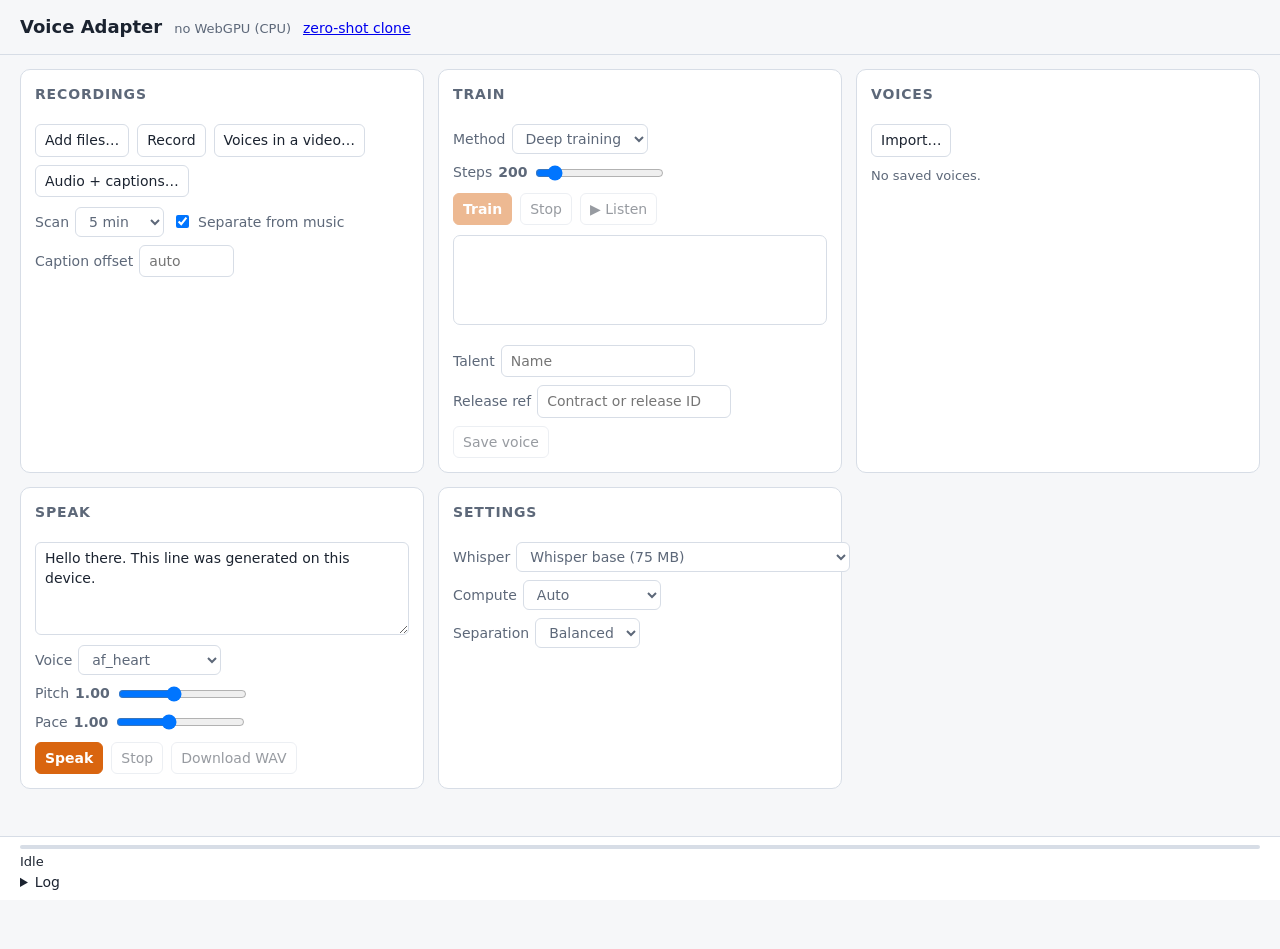
<file: index.html>
<!doctype html>
<html lang="en">
<head>
  <meta charset="utf-8">
  <meta name="viewport" content="width=device-width, initial-scale=1">
  <title>Voice Adapter</title>
  <link rel="stylesheet" href="src/styles.css">
</head>
<body>
  <header>
    <h1>Voice Adapter</h1>
    <span class="muted" id="gpu"></span>
    <a href="clone.html">zero-shot clone</a>
  </header>

  <main>
    <section>
      <h2>Recordings</h2>
      <div class="buttons">
        <button id="addBtn">Add files…</button><input type="file" id="addInput" accept="audio/*,video/*" multiple hidden>
        <button id="recordBtn">Record</button>
        <button id="videoBtn">Voices in a video…</button><input type="file" id="videoInput" accept="video/*,audio/*,.mkv" hidden>
        <button id="captionBtn">Audio + captions…</button><input type="file" id="captionInput" accept="audio/*,video/*,.vtt,.srt,.ttml,.dfxp,.xml" multiple hidden>
      </div>
      <div class="fields">
        <label>Scan <select id="scanMinutes"><option value="3">3 min</option><option value="5" selected>5 min</option><option value="10">10 min</option><option value="20">20 min</option></select></label>
        <label><input type="checkbox" id="isolate" checked> Separate from music</label>
        <label>Caption offset <input type="text" id="captionOffset" placeholder="auto" size="6"></label>
      </div>
      <div class="list" id="found"></div>
      <div class="list" id="clips"></div>
      <div class="muted" id="clipsHint"></div>
    </section>

    <section>
      <h2>Train</h2>
      <div class="fields">
        <label>Method <select id="method"><option value="neural">Deep training</option><option value="search">Quick match</option></select></label>
        <label>Steps <b id="stepsVal">200</b> <input type="range" id="steps" min="50" max="1500" step="50" value="200"></label>
      </div>
      <div class="buttons">
        <button class="primary" id="trainBtn" disabled>Train</button>
        <button id="stopBtn" disabled>Stop</button>
        <button id="listenBtn" disabled>▶ Listen</button>
      </div>
      <canvas id="chart" width="600" height="180"></canvas>
      <div class="muted" id="trainStatus"></div>
      <div class="fields">
        <label>Talent <input type="text" id="talent" placeholder="Name"></label>
        <label>Release ref <input type="text" id="release" placeholder="Contract or release ID"></label>
        <button id="saveBtn" disabled>Save voice</button>
      </div>
    </section>

    <section>
      <h2>Voices</h2>
      <div class="buttons"><button id="importBtn">Import…</button><input type="file" id="importInput" accept=".json,application/json" hidden></div>
      <div class="list" id="voices"></div>
    </section>

    <section>
      <h2>Speak</h2>
      <textarea id="speakText" rows="4">Hello there. This line was generated on this device.</textarea>
      <div class="fields">
        <label>Voice <select id="speakVoice"></select></label>
        <label>Pitch <b id="speakPitchVal">1.00</b> <input type="range" id="speakPitch" min="0.7" max="1.4" step="0.01" value="1"></label>
        <label>Pace <b id="speakPaceVal">1.00</b> <input type="range" id="speakPace" min="0.6" max="1.6" step="0.01" value="1"></label>
      </div>
      <div class="buttons">
        <button class="primary" id="speakBtn">Speak</button>
        <button id="speakStop" disabled>Stop</button>
        <button id="speakSave" disabled>Download WAV</button>
        <span class="muted" id="speakStatus"></span>
      </div>
    </section>

    <section>
      <h2>Settings</h2>
      <div class="fields">
        <label>Whisper <select id="asrModel"></select></label>
        <label>Compute <select id="device"><option value="auto">Auto</option><option value="webgpu">WebGPU</option><option value="wasm">WebAssembly</option></select></label>
        <label>Separation <select id="sepQuality"><option value="4">Best</option><option value="6" selected>Balanced</option><option value="9">Fast</option></select></label>
      </div>
    </section>
  </main>

  <footer>
    <div class="progress" id="progress"><div></div></div>
    <div class="status"><span id="stage">Idle</span><span id="progressText"></span></div>
    <div class="error" id="error"></div>
    <div class="downloads" id="downloads"></div>
    <details><summary>Log</summary><div class="log" id="log"></div></details>
  </footer>

  <script type="module" src="src/main.js"></script>
</body>
</html>
</file>
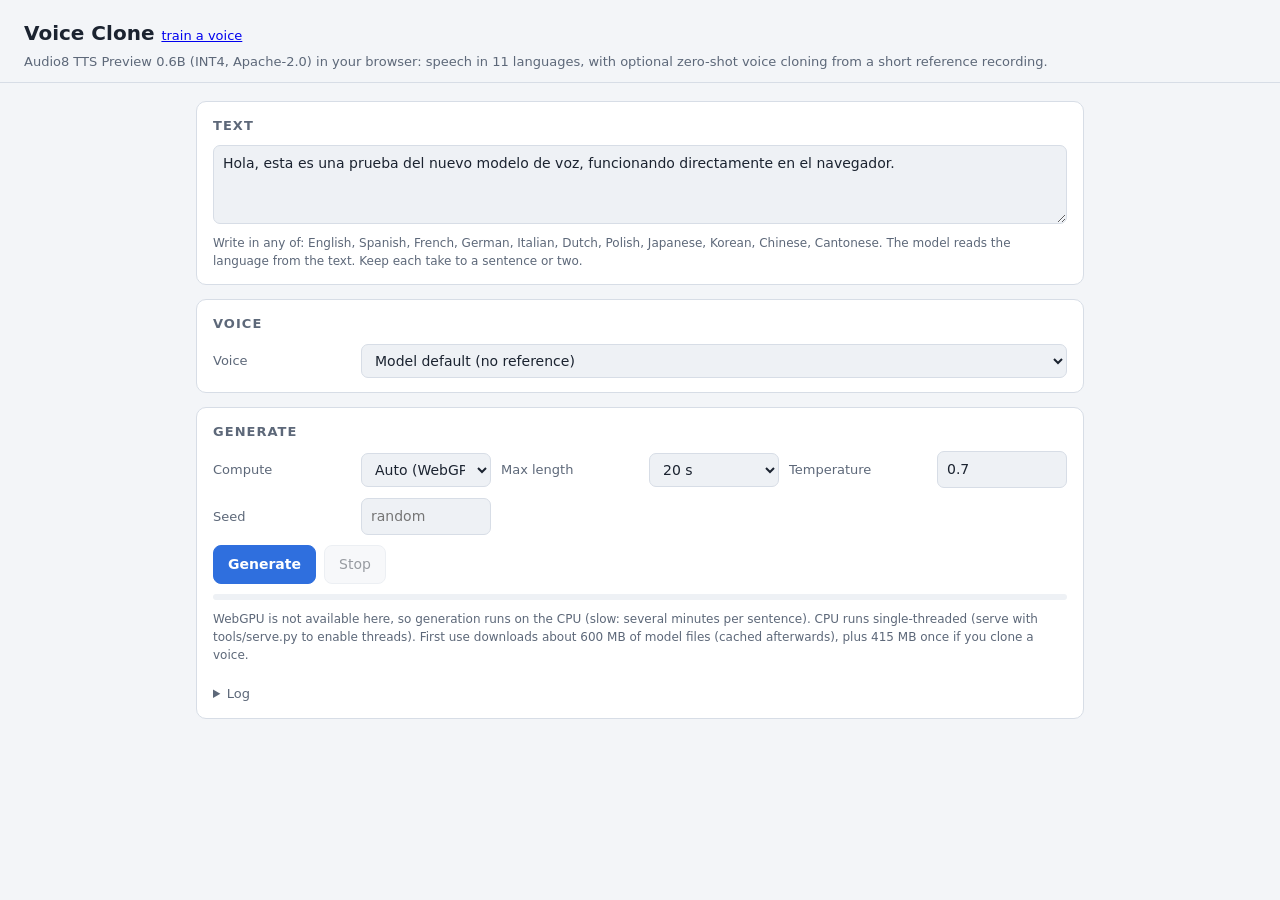
<file: clone.html>
<!doctype html>
<html lang="en">
<head>
<meta charset="utf-8">
<meta name="viewport" content="width=device-width, initial-scale=1">
<title>Voice Clone</title>
<link rel="icon" href="data:image/svg+xml,%3Csvg xmlns=%27http://www.w3.org/2000/svg%27 viewBox=%270 0 64 64%27%3E%3Crect x=%274%27 y=%274%27 width=%2756%27 height=%2756%27 rx=%2712%27 fill=%27%235b9cff%27/%3E%3Cpath d=%27M16 38v-12M24 44v-24M32 50V14M40 44v-24M48 38v-12%27 stroke=%27white%27 stroke-width=%275%27 stroke-linecap=%27round%27/%3E%3C/svg%3E">
<meta name="description" content="Test Audio8 TTS (0.6B, INT4) in the browser: multilingual speech and zero-shot voice cloning with ONNX Runtime Web.">
<style>
  :root { --bg:#0f1216; --panel:#171b21; --panel-2:#1e242c; --border:#2a323d; --text:#e6e9ee; --muted:#8b95a5; --accent:#5b9cff; --ok:#3ddc97; --danger:#ff6b6b; --warn:#ffb454; }
  @media (prefers-color-scheme: light) { :root:not([data-theme="dark"]) { --bg:#f3f5f8; --panel:#fff; --panel-2:#eef1f5; --border:#d7dde6; --text:#1b2330; --muted:#5d6879; --accent:#2f6fde; } }
  :root[data-theme="dark"] { --bg:#0f1216; --panel:#171b21; --panel-2:#1e242c; --border:#2a323d; --text:#e6e9ee; --muted:#8b95a5; }
  * { box-sizing: border-box; } html, body { margin: 0; }
  body { background: var(--bg); color: var(--text); font: 15px/1.5 system-ui, -apple-system, "Segoe UI", Roboto, sans-serif; }
  header { padding: 18px 24px 10px; border-bottom: 1px solid var(--border); }
  header h1 { margin: 0; font-size: 20px; } header p { margin: 4px 0 0; color: var(--muted); font-size: 13px; }
  main { max-width: 920px; margin: 0 auto; padding: 18px 16px 48px; display: flex; flex-direction: column; gap: 14px; }
  .panel { background: var(--panel); border: 1px solid var(--border); border-radius: 10px; padding: 14px 16px; display: flex; flex-direction: column; gap: 10px; }
  h2 { margin: 0; font-size: 13px; text-transform: uppercase; letter-spacing: .08em; color: var(--muted); }
  textarea, input[type=text], select { width: 100%; min-width: 0; background: var(--panel-2); color: var(--text); border: 1px solid var(--border); border-radius: 7px; padding: 7px 9px; font: inherit; font-size: 14px; }
  textarea { resize: vertical; }
  label.row { display: grid; grid-template-columns: 140px minmax(0, 1fr); gap: 8px; align-items: center; font-size: 13px; color: var(--muted); }
  @media (max-width: 600px) { label.row { grid-template-columns: 1fr; } }
  label.check { display: flex; gap: 8px; align-items: flex-start; font-size: 13px; }
  .grid { display: grid; grid-template-columns: repeat(auto-fit, minmax(220px, 1fr)); gap: 10px; }
  button { background: var(--panel-2); color: var(--text); border: 1px solid var(--border); border-radius: 8px; padding: 8px 14px; font: inherit; font-size: 14px; cursor: pointer; }
  button.primary { background: var(--accent); border-color: var(--accent); color: #fff; font-weight: 600; }
  button:disabled { opacity: .45; cursor: default; }
  .btns { display: flex; flex-wrap: wrap; gap: 8px; align-items: center; }
  .hint { font-size: 12px; color: var(--muted); } .hint.warn { color: var(--warn); } .hint.ok { color: var(--ok); }
  .progress { height: 6px; background: var(--panel-2); border-radius: 3px; overflow: hidden; } .progress > div { height: 100%; width: 0; background: var(--accent); transition: width .2s; }
  .stat { font-size: 13px; color: var(--muted); font-variant-numeric: tabular-nums; }
  .error { color: var(--danger); font-size: 13px; white-space: pre-wrap; } .error:empty { display: none; }
  audio { width: 100%; }
  .takes { display: flex; flex-direction: column; gap: 10px; }
  .take { border: 1px solid var(--border); border-radius: 8px; padding: 10px; background: var(--panel-2); display: flex; flex-direction: column; gap: 6px; }
  .take .t { font-size: 13px; }
  .log { font: 12px/1.4 ui-monospace, Menlo, Consolas, monospace; color: var(--muted); max-height: 180px; overflow: auto; white-space: pre-wrap; }
  details summary { cursor: pointer; font-size: 13px; color: var(--muted); }
</style>
</head>
<body>
<header>
  <h1>Voice Clone <a href="index.html" style="font-size:13px;font-weight:400">train a voice</a></h1>
  <p>Audio8 TTS Preview 0.6B (INT4, Apache-2.0) in your browser: speech in 11 languages, with optional zero-shot voice cloning from a short reference recording.</p>
</header>
<main>
  <section class="panel">
    <h2>Text</h2>
    <textarea id="text" rows="3">Hola, esta es una prueba del nuevo modelo de voz, funcionando directamente en el navegador.</textarea>
    <div class="hint">Write in any of: English, Spanish, French, German, Italian, Dutch, Polish, Japanese, Korean, Chinese, Cantonese. The model reads the language from the text. Keep each take to a sentence or two.</div>
  </section>

  <section class="panel">
    <h2>Voice</h2>
    <label class="row"><span>Voice</span>
      <select id="voiceMode"><option value="none">Model default (no reference)</option><option value="clone">Clone from a reference recording</option></select></label>
    <div id="cloneBox" hidden style="display:flex;flex-direction:column;gap:10px">
      <label class="row"><span>Reference audio</span><input type="file" id="refFile" accept="audio/*,video/*"></label>
      <div class="hint" id="refInfo">5–15 s of one person speaking clearly. Longer files are trimmed to the first 15 s.</div>
      <label class="row"><span>Its transcript</span><input type="text" id="refText" placeholder="Exactly what is said in the reference"></label>
      <div class="btns"><button id="autoTranscript" disabled>Transcribe with Whisper</button><span class="hint">The transcript must match the recording word for word.</span></div>
      <label class="row"><span>Release ref</span><input type="text" id="relRef" placeholder="Contract or release ID"></label>
    </div>
  </section>

  <section class="panel">
    <h2>Generate</h2>
    <div class="grid">
      <label class="row"><span>Compute</span><select id="device"><option value="auto">Auto (WebGPU if available)</option><option value="webgpu">WebGPU</option><option value="wasm">CPU (WebAssembly)</option></select></label>
      <label class="row"><span>Max length</span><select id="maxFrames"><option value="215">10 s</option><option value="430" selected>20 s</option><option value="645">30 s</option></select></label>
      <label class="row"><span>Temperature</span><input type="text" id="temp" value="0.7"></label>
      <label class="row"><span>Seed</span><input type="text" id="seed" placeholder="random"></label>
    </div>
    <div class="btns"><button class="primary" id="go">Generate</button><button id="stop" disabled>Stop</button><span class="stat" id="stat"></span></div>
    <div class="progress"><div id="bar"></div></div>
    <div class="hint" id="envHint"></div>
    <div class="error" id="error"></div>
    <div class="takes" id="takes"></div>
    <details><summary>Log</summary><div class="log" id="log"></div></details>
  </section>
</main>

<script type="text/plain" id="a8WorkerSrc">
// Audio8 TTS (DualAR, Edge0/Audio8-TTS-Preview-0.6B-ONNX-INT4) in the browser with ONNX Runtime Web.
// Prompt format and sampling follow the model's own processing_arktts.py / modeling_arktts.py.
let ort = null, T = null, tok = null, man = null, base = '';
const sess = {}, embMeta = {};
const post = (m, t) => self.postMessage(m, t || []);

// ---------- fp16 helpers ----------
const f32 = new Float32Array(1), u32 = new Uint32Array(f32.buffer);
// float32 -> float16 bits, round-to-nearest-even (matches numpy / ONNX Runtime casts)
function toHalf(v) {
  f32[0] = v; const x = u32[0], sign = (x >>> 16) & 0x8000;
  let e = (x >>> 23) & 0xff, m = x & 0x7fffff;
  if (e === 0xff) return sign | 0x7c00 | (m ? 0x200 : 0);
  e = e - 127 + 15;
  if (e >= 31) return sign | 0x7c00;
  if (e <= 0) {
    if (e < -10) return sign;
    m |= 0x800000; const shift = 14 - e, half = 1 << (shift - 1), rem = m & ((1 << shift) - 1);
    let r = m >>> shift; if (rem > half || (rem === half && (r & 1))) r++;
    return sign | r;
  }
  const rem = m & 0x1fff; let r = (e << 10) | (m >>> 13);
  if (rem > 0x1000 || (rem === 0x1000 && (r & 1))) r++;
  return sign | r;
}
function fromHalf(h) {
  const s = h & 0x8000 ? -1 : 1, e = (h >> 10) & 0x1f, m = h & 0x3ff;
  if (e === 0) return s * m * 2 ** -24;
  if (e === 31) return m ? NaN : s * Infinity;
  return s * (1 + m / 1024) * 2 ** (e - 15);
}
// Embedding lookups for the patched graphs: rows of a packed 4-bit table, (q - zero_point) * scale per block.
const tables = {};
function makeTable(meta, data) {
  const w = meta.weight, sc = meta.scales, zp = meta.zero_points, [V, C] = w.dims, B = meta.block_size, nb = C / B;
  const key = `${w.offset}`;
  if (tables[key]) return tables[key];
  const scales = new Uint16Array(data.slice(sc.offset, sc.offset + sc.length).buffer);
  return (tables[key] = { V, C, B, nb, q: data.slice(w.offset, w.offset + w.length), zp: data.slice(zp.offset, zp.offset + zp.length), scales, zpRow: Math.ceil(nb / 2) });
}
function lookup(t, idx) { // idx: array of row numbers -> Uint16Array (fp16) [idx.length, C]
  const out = new Uint16Array(idx.length * t.C), half = t.C / 2;
  for (let n = 0; n < idx.length; n++) {
    const r = idx[n], qo = r * half, zo = r * t.zpRow, so = r * t.nb, oo = n * t.C;
    for (let b = 0; b < t.nb; b++) {
      const zb = t.zp[zo + (b >> 1)], z = b & 1 ? zb >> 4 : zb & 15, scale = fromHalf(t.scales[so + b]);
      for (let k = 0; k < t.B; k += 2) {
        const byte = t.q[qo + ((b * t.B + k) >> 1)];
        out[oo + b * t.B + k] = toHalf(((byte & 15) - z) * scale);
        out[oo + b * t.B + k + 1] = toHalf(((byte >> 4) - z) * scale);
      }
    }
  }
  return out;
}
const u16 = (t) => new Uint16Array(t.data.buffer, t.data.byteOffset, t.data.length);

// ---------- loading ----------
async function cachedBytes(url, label) {
  let c = null;
  try { c = await caches.open('voice-adapter-models'); const hit = await c.match(url); if (hit) return new Uint8Array(await hit.arrayBuffer()); } catch (e) {}
  const r = await fetch(url);
  if (!r.ok) throw new Error(`Could not download ${label} (${r.status}).`);
  const total = Number(r.headers.get('content-length')) || 0, reader = r.body.getReader(), parts = [];
  let loaded = 0;
  for (;;) { const { done, value } = await reader.read(); if (done) break; parts.push(value); loaded += value.length; post({ type: 'download', status: 'progress', name: 'audio8', file: label, loaded, total }); }
  post({ type: 'download', status: 'done', name: 'audio8', file: label });
  const out = new Uint8Array(loaded); let o = 0; for (const v of parts) { out.set(v, o); o += v.length; }
  if (c) try { await c.put(url, new Response(out)); } catch (e) {}
  return out;
}
// slow/fast use the patched graphs (GatherBlockQuantized replaced by emb_* inputs) from graphBase;
// the weights (.data) come unchanged from the Hugging Face repo.
const GRAPHS = {
  slow: ['slow_ar_int4.web.onnx', 'slow_ar_int4.onnx.data', 'slow_ar_int4.web.json'],
  fast: ['fast_ar_int4.web.onnx', 'fast_ar_int4.onnx.data', 'fast_ar_int4.web.json'],
  dec: ['codec_decoder_fp16.onnx', 'codec_decoder_fp16.onnx.data'],
  enc: ['registration/codec_encoder_fp16.onnx', 'registration/codec_encoder_fp16.onnx.data'],
};
async function load(p) {
  if (!ort) {
    ort = await import(p.ortUrl);
    ort.env.wasm.wasmPaths = p.wasmBase;
    ort.env.wasm.numThreads = self.crossOriginIsolated ? Math.min(8, navigator.hardwareConcurrency || 4) : 1;
  }
  base = p.base;
  if (!man) man = await (await fetch(new URL('runtime_manifest.json', base), { cache: 'no-cache' })).json();
  if (!tok && p.tokenizer) {
    T = await import(p.tfUrl);
    tok = await T.AutoTokenizer.from_pretrained(p.tokenizer);
  }
  const devices = {};
  for (const name of p.graphs) {
    if (!sess[name]) {
      const [g, d, j] = GRAPHS[name];
      post({ type: 'status', message: `Loading Audio8 ${name}` });
      const gb = j ? p.graphBase : base;
      const model = await cachedBytes(new URL(g, gb).href, g.split('/').pop());
      const data = await cachedBytes(new URL(d, base).href, d.split('/').pop());
      if (j) {
        embMeta[name] = await (await fetch(new URL(j, gb), { cache: 'no-cache' })).json();
        for (const m of embMeta[name]) m.table = makeTable(m, data);
      }
      const ep = name !== 'enc' && name !== 'dec' && p.device === 'webgpu' ? ['webgpu', 'wasm'] : ['wasm'];
      let err;
      for (const e of ep) {
        try { sess[name] = await ort.InferenceSession.create(model, { executionProviders: [e], externalData: [{ path: d.split('/').pop(), data }], graphOptimizationLevel: 'all' }); sess[name].ep = e; break; }
        catch (x) { err = x; post({ type: 'log', message: `Audio8 ${name} on ${e} failed: ${x.message || x}` }); }
      }
      if (!sess[name]) throw err;
    }
    devices[name] = sess[name].ep;
  }
  return { devices, manifest: man };
}
async function unload(names) { for (const n of names) if (sess[n]) { try { await sess[n].release(); } catch (e) {} delete sess[n]; } return true; }

// ---------- prompt ----------
const clean = (s) => String(s).trim().split(/\s+/).join(' ');
const enc = (s) => Array.from(tok.encode(s, { add_special_tokens: false }));
function promptRows(text, ref) {
  const target = clean(text);
  let prefix, suffix;
  if (!ref) {
    prefix = [...enc('<|im_start|>system\n'), ...enc('convert the provided text to speech'), ...enc('<|im_end|>\n'),
      ...enc('<|im_start|>user\n'), ...enc(target), ...enc('<|im_end|>\n'), ...enc('<|im_start|>assistant\n<|voice|>')];
    suffix = [];
  } else {
    const rt = clean(ref.text);
    prefix = [...enc('<|im_start|>system\n'), ...enc('convert the provided text to speech reference to the following:\n\nText:\n'),
      ...enc(/<\|speaker:\d+\|>/.test(rt) ? rt : `<|speaker:0|>${rt}`), ...enc('\n\nSpeech:\n')];
    suffix = [...enc('<|im_end|>\n'), ...enc('<|im_start|>user\n'), ...enc(target), ...enc('<|im_end|>\n'), ...enc('<|im_start|>assistant\n<|voice|>')];
  }
  const F = ref ? ref.frames : 0, L = prefix.length + F + suffix.length, NC = man.num_codebooks;
  const rows = new BigInt64Array((NC + 1) * L);
  prefix.forEach((v, i) => { rows[i] = BigInt(v); });
  for (let f = 0; f < F; f++) {
    rows[prefix.length + f] = BigInt(ref.codes[f] + man.semantic_begin_id);           // codes row 0 -> semantic ids
    for (let k = 0; k < NC; k++) rows[(k + 1) * L + prefix.length + f] = BigInt(ref.codes[k * F + f]);
  }
  suffix.forEach((v, i) => { rows[prefix.length + F + i] = BigInt(v); });
  return { rows, L };
}

// ---------- sampling (matches ArkttsLegacyTopKTopPLogitsProcessor + Gumbel-style draw) ----------
let rngState = 0x9e3779b9;
function rand() { rngState ^= rngState << 13; rngState ^= rngState >>> 17; rngState ^= rngState << 5; return ((rngState >>> 0) + 0.5) / 4294967296; }
function sampleFrom(logits, off, n, topK, topP, temp) {
  const idx = Array.from({ length: n }, (_, i) => i).sort((a, b) => logits[off + b] - logits[off + a]);
  let mx = logits[off + idx[0]], z = 0;
  for (let i = 0; i < n; i++) z += Math.exp(logits[off + idx[i]] - mx);
  const keep = []; let cum = 0;
  for (let i = 0; i < n; i++) { cum += Math.exp(logits[off + idx[i]] - mx) / z; if (i > 0 && (cum > topP || i >= topK)) break; keep.push(idx[i]); }
  // softmax over kept scores / temperature, then categorical draw
  const t = Math.max(1e-5, temp), w = keep.map((i) => Math.exp((logits[off + i] - logits[off + keep[0]]) / t));
  let s = 0; for (const v of w) s += v;
  let r = rand() * s; for (let i = 0; i < keep.length; i++) { r -= w[i]; if (r <= 0) return keep[i]; }
  return keep[keep.length - 1];
}

// ---------- generation ----------
async function generate({ text, ref, maxFrames = 512, temperature = 0.7, topP = 0.9, topK = 50, seed }, id) {
  if (seed != null) rngState = (seed >>> 0) || 1;
  const NC = man.num_codebooks, LAY = man.num_layers, FL = man.num_fast_layers, MAX = man.max_seq_len, HD = man.head_dim, H = man.n_local_heads;
  const EOS_IDX = man.slow_logits_size - 1, BEGIN = man.semantic_begin_id;
  const { rows, L } = promptRows(text, ref);
  if (L >= MAX - 8) throw new Error('Text plus reference voice is too long for the model (2,048 positions).');
  maxFrames = Math.min(maxFrames, MAX - L - 1);
  const cacheK = [], cacheV = [];
  for (let i = 0; i < LAY; i++) { cacheK.push(new Uint16Array(H * MAX * HD)); cacheV.push(new Uint16Array(H * MAX * HD)); }
  const writeDelta = (cache, delta, S, pos0) => {
    const d = u16(delta);
    for (let h = 0; h < H; h++) for (let s = 0; s < S; s++) cache.set(d.subarray((h * S + s) * HD, (h * S + s + 1) * HD), (h * MAX + pos0 + s) * HD);
  };
  async function slowRun(codes, S, pos0) {
    const feeds = { codes: new ort.Tensor('int64', codes, [1, NC + 1, S]), input_pos: new ort.Tensor('int64', BigInt64Array.from({ length: S }, (_, i) => BigInt(pos0 + i)), [S]) };
    for (const m of embMeta.slow) {
      const idx = new Int32Array(S); for (let s = 0; s < S; s++) idx[s] = Number(codes[m.source.row * S + s]) + m.source.add;
      feeds[m.input] = new ort.Tensor('float16', lookup(m.table, idx), [1, S, m.table.C]);
    }
    for (let i = 0; i < LAY; i++) { feeds[`cache_key_${i}`] = new ort.Tensor('float16', cacheK[i], [1, H, MAX, HD]); feeds[`cache_value_${i}`] = new ort.Tensor('float16', cacheV[i], [1, H, MAX, HD]); }
    const o = await sess.slow.run(feeds);
    for (let i = 0; i < LAY; i++) { writeDelta(cacheK[i], o[`key_delta_${i}`], S, pos0); writeDelta(cacheV[i], o[`value_delta_${i}`], S, pos0); }
    const lg = o.logits.data, V = man.slow_logits_size, last = (o.logits.dims[1] - 1) * V;
    const hid = u16(o.slow_hidden), hd = o.slow_hidden.dims[2], hlast = (o.slow_hidden.dims[1] - 1) * hd;
    return { logits: lg.slice(last, last + V), hidden: Uint16Array.from(hid.subarray(hlast, hlast + hd)) };
  }
  const FH = man.n_local_heads ? man.fast_n_local_heads : 2, FHD = man.fast_head_dim;
  async function fastFrame(hidden, c0) {
    const fk = [], fv = []; for (let i = 0; i < FL; i++) { fk.push(new Uint16Array(FH * NC * FHD)); fv.push(new Uint16Array(FH * NC * FHD)); }
    const hiddenT = new ort.Tensor('float16', hidden, [1, 1, hidden.length]);
    const step = async (tokenId, useSlow, pos) => {
      const fm = embMeta.fast[0];
      const feeds = { [fm.input]: new ort.Tensor('float16', lookup(fm.table, [tokenId + fm.source.add]), [1, 1, fm.table.C]),
        slow_hidden: hiddenT, token_id: new ort.Tensor('int64', BigInt64Array.from([BigInt(tokenId)]), [1, 1]),
        use_slow_hidden: new ort.Tensor('bool', Uint8Array.from([useSlow ? 1 : 0]), [1]), input_pos: new ort.Tensor('int64', BigInt64Array.from([BigInt(pos)]), [1]) };
      for (let i = 0; i < FL; i++) { feeds[`cache_key_${i}`] = new ort.Tensor('float16', fk[i], [1, FH, NC, FHD]); feeds[`cache_value_${i}`] = new ort.Tensor('float16', fv[i], [1, FH, NC, FHD]); }
      const o = await sess.fast.run(feeds);
      for (let i = 0; i < FL; i++) {
        const dk = u16(o[`key_delta_${i}`]), dv = u16(o[`value_delta_${i}`]);
        for (let h = 0; h < FH; h++) { fk[i].set(dk.subarray(h * FHD, (h + 1) * FHD), (h * NC + pos) * FHD); fv[i].set(dv.subarray(h * FHD, (h + 1) * FHD), (h * NC + pos) * FHD); }
      }
      return o.logits.data;
    };
    await step(0, true, 0);
    const cb = [c0];
    let cur = c0;
    for (let p = 1; p < NC; p++) {
      const lg = await step(cur, false, p);
      cur = sampleFrom(lg, 0, 4096, topK, topP, temperature);
      cb.push(cur);
    }
    return cb;
  }
  const t0 = performance.now();
  let { logits, hidden } = await slowRun(rows, L, 0);
  const tPrefill = performance.now() - t0;
  const frames = []; let previous = null;
  for (let step = 0; step < maxFrames; step++) {
    // semantic token with repetition-aware sampling (RAS)
    const normal = sampleFrom(logits, 0, man.slow_logits_size, topK, topP, temperature);
    let sem = normal;
    if (previous && normal !== EOS_IDX && previous.includes(normal + BEGIN)) sem = sampleFrom(logits, 0, man.slow_logits_size, topK, 0.9, 1.0);
    if (sem === EOS_IDX) break;
    const semId = sem + BEGIN;
    const cb = await fastFrame(hidden, Math.min(4095, Math.max(0, sem)));
    frames.push(cb);
    if (previous === null) previous = new Array(10).fill(0); else { previous.shift(); previous.push(semId); }
    const col = new BigInt64Array(NC + 1); col[0] = BigInt(semId); for (let k = 0; k < NC; k++) col[k + 1] = BigInt(cb[k]);
    ({ logits, hidden } = await slowRun(col, 1, L + step));
    if (step % 10 === 0) post({ id, type: 'progress', frames: step + 1, msPerFrame: (performance.now() - t0 - tPrefill) / (step + 1), prefillMs: tPrefill });
  }
  const N = frames.length, codes = new Int32Array(NC * N);
  for (let f = 0; f < N; f++) for (let k = 0; k < NC; k++) codes[k * N + f] = frames[f][k];
  return { codes, frames: N, prefillMs: tPrefill, totalMs: performance.now() - t0 };
}
async function decode({ codes, frames }) {
  const c = BigInt64Array.from(codes, (v) => BigInt(v));
  const o = await sess.dec.run({ codes: new ort.Tensor('int64', c, [1, man.num_codebooks, frames]) });
  return Float32Array.from(o.audio.data);
}
async function register({ audio }) { // audio: Float32Array at 44.1 kHz mono
  const h = new Uint16Array(audio.length); for (let i = 0; i < audio.length; i++) h[i] = toHalf(audio[i]);
  const o = await sess.enc.run({ audio: new ort.Tensor('float16', h, [1, 1, audio.length]) });
  const F = o.codes.dims[2], codes = Int32Array.from(o.codes.data, (v) => Number(v));
  return { codes, frames: F };
}

self.onmessage = async (ev) => {
  const { id, type, payload } = ev.data;
  try {
    let result, transfer = [];
    if (type === 'load') result = await load(payload);
    else if (type === 'unload') result = await unload(payload.graphs);
    else if (type === 'generate') result = await generate(payload, id);
    else if (type === 'decode') { result = await decode(payload); transfer = [result.buffer]; }
    else if (type === 'register') result = await register(payload);
    else throw new Error('Unknown message ' + type);
    post({ id, type: 'done', result }, transfer);
  } catch (e) { post({ id, type: 'error', message: (e && e.stack) || String(e) }); }
};

</script>

<script type="module">
const ORT_URL = 'https://cdn.jsdelivr.net/npm/onnxruntime-web@1.29.0/dist/ort.webgpu.min.mjs';
const ORT_WASM = 'https://cdn.jsdelivr.net/npm/onnxruntime-web@1.29.0/dist/';
const TF_URL = 'https://cdn.jsdelivr.net/npm/@huggingface/transformers@4.3.0/dist/transformers.min.js';
const HF_BASE = 'https://huggingface.co/Edge0/Audio8-TTS-Preview-0.6B-ONNX-INT4/resolve/main/';
const GRAPH_BASE = new URL('models/audio8/', location.href).href;
const $ = (id) => document.getElementById(id);
const log = (m) => { const l = $('log'); l.textContent += `[${new Date().toLocaleTimeString()}] ${m}\n`; l.scrollTop = l.scrollHeight; console.log('[audio8]', m); };

// ---- worker client ----
const worker = new Worker(URL.createObjectURL(new Blob([$('a8WorkerSrc').textContent], { type: 'text/javascript' })), { type: 'module' });
let seq = 0; const pend = new Map(); const dl = new Map();
worker.onmessage = (e) => {
  const m = e.data;
  if (m.type === 'download') { if (m.status === 'progress') dl.set(m.file, m); else dl.delete(m.file); const tot = [...dl.values()]; $('stat').textContent = tot.length ? `Downloading ${tot.map((d) => `${d.file} ${d.total ? Math.round(d.loaded / d.total * 100) + '%' : ''}`).join(', ')}` : ''; return; }
  if (m.type === 'status' || m.type === 'log') { log(m.message); if (m.type === 'status') $('stat').textContent = m.message; return; }
  const p = pend.get(m.id); if (!p) return;
  if (m.type === 'progress') { p.onProgress?.(m); return; }
  pend.delete(m.id); m.type === 'done' ? p.res(m.result) : p.rej(new Error(m.message));
};
const call = (type, payload, onProgress) => new Promise((res, rej) => { const id = ++seq; pend.set(id, { res, rej, onProgress }); worker.postMessage({ id, type, payload }); });

let gpu = false;
try { gpu = !!(navigator.gpu && await navigator.gpu.requestAdapter()); } catch (e) {}
$('envHint').textContent = (gpu ? 'WebGPU is available.' : 'WebGPU is not available here, so generation runs on the CPU (slow: several minutes per sentence).')
  + (self.crossOriginIsolated ? ' Multi-threaded CPU is enabled.' : ' CPU runs single-threaded (serve with tools/serve.py to enable threads).')
  + ' First use downloads about 600 MB of model files (cached afterwards), plus 415 MB once if you clone a voice.';
const device = () => $('device').value === 'auto' ? (gpu ? 'webgpu' : 'wasm') : $('device').value;
const loaded = new Set(); let loadedDevice = null;
async function ensure(graphs) {
  const need = graphs.filter((g) => !loaded.has(g) || (g !== 'dec' && g !== 'enc' && loadedDevice !== device()));
  if (!need.length) return;
  if (loadedDevice && loadedDevice !== device()) { await call('unload', { graphs: ['slow', 'fast'] }); loaded.delete('slow'); loaded.delete('fast'); }
  const r = await call('load', { ortUrl: ORT_URL, wasmBase: ORT_WASM, tfUrl: TF_URL, tokenizer: 'Edge0/Audio8-TTS-Preview-0.6b', base: HF_BASE, graphBase: GRAPH_BASE, graphs: need, device: device() });
  need.forEach((g) => loaded.add(g)); loadedDevice = device();
  log('Ready: ' + Object.entries(r.devices).map(([k, v]) => `${k} on ${v}`).join(', '));
}

// ---- reference voice ----
let ref = null, refAudio = null;
$('voiceMode').addEventListener('change', () => { $('cloneBox').hidden = $('voiceMode').value !== 'clone'; $('cloneBox').style.display = $('cloneBox').hidden ? 'none' : 'flex'; });
$('cloneBox').style.display = 'none';
async function decode(file, rate) {
  const ctx = new AudioContext();
  try {
    const d = await ctx.decodeAudioData(await file.arrayBuffer());
    const len = Math.floor(Math.min(15, d.duration) * rate);
    const off = new OfflineAudioContext(1, len, rate); const s = off.createBufferSource(); s.buffer = d; s.connect(off.destination); s.start();
    return (await off.startRendering()).getChannelData(0).slice();
  } finally { ctx.close(); }
}
$('refFile').addEventListener('change', async () => {
  ref = null; refAudio = null; const f = $('refFile').files[0]; if (!f) return;
  try { refAudio = await decode(f, 44100); $('refInfo').textContent = `${f.name}: using ${(refAudio.length / 44100).toFixed(1)} s.`; $('autoTranscript').disabled = false; }
  catch (e) { $('error').textContent = 'Could not read that file: ' + e.message; }
});
let asr = null;
$('autoTranscript').addEventListener('click', async () => {
  if (!refAudio) return;
  $('autoTranscript').disabled = true; $('stat').textContent = 'Transcribing the reference…';
  try {
    if (!asr) { const T = await import(TF_URL); asr = await T.pipeline('automatic-speech-recognition', 'Xenova/whisper-small', { dtype: 'q8', device: gpu ? 'webgpu' : 'wasm' }); }
    const n = Math.floor(refAudio.length * 16000 / 44100), a16 = new Float32Array(n);
    for (let i = 0; i < n; i++) a16[i] = refAudio[Math.min(refAudio.length - 1, Math.round(i * 44100 / 16000))];
    $('refText').value = (await asr(a16)).text.trim(); ref = null;
    $('stat').textContent = 'Check the transcript, then generate.';
  } catch (e) { $('error').textContent = e.message; }
  finally { $('autoTranscript').disabled = false; }
});
$('refText').addEventListener('input', () => { if (ref) ref.text = $('refText').value; });
const releaseOk = () => !!$('relRef').value.trim();

// ---- generate ----
let stopped = false;
$('stop').addEventListener('click', () => { stopped = true; worker.terminate(); location.reload(); });
$('go').addEventListener('click', async () => {
  const text = $('text').value.trim(); if (!text) return;
  $('error').textContent = ''; $('go').disabled = true; $('stop').disabled = false; stopped = false;
  try {
    let refPayload = null;
    if ($('voiceMode').value === 'clone') {
      if (!refAudio) throw new Error('Choose a reference recording first.');
      if (!$('refText').value.trim()) throw new Error('Enter the reference transcript (or use Transcribe with Whisper).');
      if (!releaseOk()) throw new Error('Enter the release reference for this voice.');
      if (!ref || ref.audio !== refAudio) {
        $('stat').textContent = 'Registering the reference voice…';
        await ensure(['enc']);
        const r = await call('register', { audio: refAudio });
        ref = { audio: refAudio, codes: r.codes, frames: r.frames };
        await call('unload', { graphs: ['enc'] }); loaded.delete('enc');
        log(`Reference registered: ${r.frames} frames.`);
      }
      refPayload = { codes: ref.codes, frames: ref.frames, text: $('refText').value.trim() };
    }
    await ensure(['slow', 'fast', 'dec']);
    const maxFrames = Number($('maxFrames').value), t0 = performance.now();
    const seed = $('seed').value.trim() ? Number($('seed').value) : Math.floor(Math.random() * 2 ** 31);
    const g = await call('generate', { text, ref: refPayload, maxFrames, temperature: Number($('temp').value) || 0.7, seed }, (m) => {
      $('bar').style.width = `${Math.min(100, m.frames / maxFrames * 100)}%`;
      const rt = (1000 / 21.53) / m.msPerFrame;
      $('stat').textContent = `${(m.frames / 21.53).toFixed(1)} s of audio · ${m.msPerFrame.toFixed(0)} ms per frame (${rt >= 1 ? rt.toFixed(1) + '× real time' : (1 / rt).toFixed(1) + '× slower than real time'})`;
    });
    $('stat').textContent = 'Decoding audio…';
    const audio = await call('decode', { codes: g.codes, frames: g.frames });
    const secs = audio.length / 44100, wall = (performance.now() - t0) / 1000;
    $('bar').style.width = '100%';
    $('stat').textContent = `${secs.toFixed(1)} s of audio in ${wall.toFixed(1)} s (${(secs / wall).toFixed(2)}× real time)`;
    log(`Generated ${g.frames} frames (${secs.toFixed(1)} s) in ${wall.toFixed(1)} s; prompt ${g.prefillMs.toFixed(0)} ms; seed ${seed}.`);
    addTake(text, audio, refPayload ? 'cloned voice' : 'default voice', seed);
  } catch (e) { if (!stopped) { $('error').textContent = e.message.split('\n')[0]; log(e.message); } }
  finally { $('go').disabled = false; $('stop').disabled = true; }
});
function wav(f32, sr) {
  const n = f32.length, b = new DataView(new ArrayBuffer(44 + n * 2)), w = (o, s) => [...s].forEach((c, i) => b.setUint8(o + i, c.charCodeAt(0)));
  w(0, 'RIFF'); b.setUint32(4, 36 + n * 2, true); w(8, 'WAVEfmt '); b.setUint32(16, 16, true); b.setUint16(20, 1, true); b.setUint16(22, 1, true);
  b.setUint32(24, sr, true); b.setUint32(28, sr * 2, true); b.setUint16(32, 2, true); b.setUint16(34, 16, true); w(36, 'data'); b.setUint32(40, n * 2, true);
  for (let i = 0; i < n; i++) b.setInt16(44 + i * 2, Math.max(-1, Math.min(1, f32[i])) * 32767, true);
  return new Blob([b], { type: 'audio/wav' });
}
function addTake(text, audio, kind, seed) {
  const url = URL.createObjectURL(wav(audio, 44100));
  const box = document.createElement('div'); box.className = 'take';
  const t = document.createElement('div'); t.className = 't'; t.textContent = `${kind} · seed ${seed}: ${text}`;
  const a = document.createElement('audio'); a.controls = true; a.src = url;
  const d = document.createElement('a'); d.href = url; d.download = `audio8-${seed}.wav`; d.textContent = 'Download WAV'; d.className = 'hint';
  box.append(t, a, d); $('takes').prepend(box); a.play().catch(() => {});
}
</script>
</body>
</html>
</file>
<file: src/styles.css>
:root { --bg: #f6f7f9; --panel: #fff; --text: #1b2330; --muted: #5d6879; --border: #d7dde6; --accent: #d9650f; --danger: #c0392b; color-scheme: light dark; }
@media (prefers-color-scheme: dark) { :root { --bg: #101317; --panel: #171b21; --text: #e6e9ee; --muted: #93a0b2; --border: #2a323d; --accent: #ff8a3d; --danger: #ff6b5b; } }
* { box-sizing: border-box; }
body { margin: 0; font: 14px/1.45 system-ui, -apple-system, sans-serif; background: var(--bg); color: var(--text); }
header { display: flex; align-items: baseline; gap: 12px; padding: 14px 20px; border-bottom: 1px solid var(--border); }
h1 { font-size: 18px; margin: 0; }
h2 { font-size: 14px; text-transform: uppercase; letter-spacing: .06em; color: var(--muted); margin: 0 0 10px; }
main { display: grid; grid-template-columns: repeat(auto-fit, minmax(340px, 1fr)); gap: 14px; padding: 14px 20px 160px; max-width: 1400px; }
section { background: var(--panel); border: 1px solid var(--border); border-radius: 10px; padding: 14px; display: flex; flex-direction: column; gap: 10px; min-width: 0; }
.buttons, .fields { display: flex; flex-wrap: wrap; gap: 8px; align-items: center; }
.fields label { display: flex; gap: 6px; align-items: center; color: var(--muted); }
button, select, input[type=text], textarea { font: inherit; color: inherit; background: var(--panel); border: 1px solid var(--border); border-radius: 6px; padding: 5px 9px; }
button { cursor: pointer; } button:disabled { opacity: .45; cursor: default; }
button.primary { background: var(--accent); border-color: var(--accent); color: #fff; font-weight: 600; }
textarea { width: 100%; resize: vertical; }
canvas { width: 100%; height: 90px; border: 1px solid var(--border); border-radius: 7px; }
.list { display: flex; flex-direction: column; gap: 4px; }
.row { display: flex; gap: 8px; align-items: center; flex-wrap: wrap; }
.row button { padding: 2px 8px; }
.grow { flex: 1; min-width: 120px; font-weight: 600; overflow: hidden; text-overflow: ellipsis; }
.muted { color: var(--muted); font-size: 13px; }
.rec { display: inline-block; width: 9px; height: 9px; border-radius: 50%; background: var(--danger); margin-right: 6px; animation: blink 1s infinite; }
@keyframes blink { 50% { opacity: .2; } }
footer { position: fixed; left: 0; right: 0; bottom: 0; background: var(--panel); border-top: 1px solid var(--border); padding: 8px 20px; }
.progress { height: 4px; background: var(--border); border-radius: 2px; overflow: hidden; }
.progress > div { height: 100%; width: 0; background: var(--accent); transition: width .2s; }
.progress.indeterminate > div { width: 30%; animation: slide 1.2s infinite linear; }
@keyframes slide { from { margin-left: -30%; } to { margin-left: 100%; } }
.status { display: flex; justify-content: space-between; gap: 10px; font-size: 13px; margin-top: 4px; }
.error { color: var(--danger); font-size: 13px; }
.error:empty { display: none; }
.downloads { font-size: 12px; color: var(--muted); }
.downloads .dl { display: flex; justify-content: space-between; }
.log { max-height: 180px; overflow: auto; font: 12px ui-monospace, monospace; }
.log .error { color: var(--danger); }
@media (max-width: 600px) { main { grid-template-columns: 1fr; padding: 12px 16px 170px; } }
</file>
